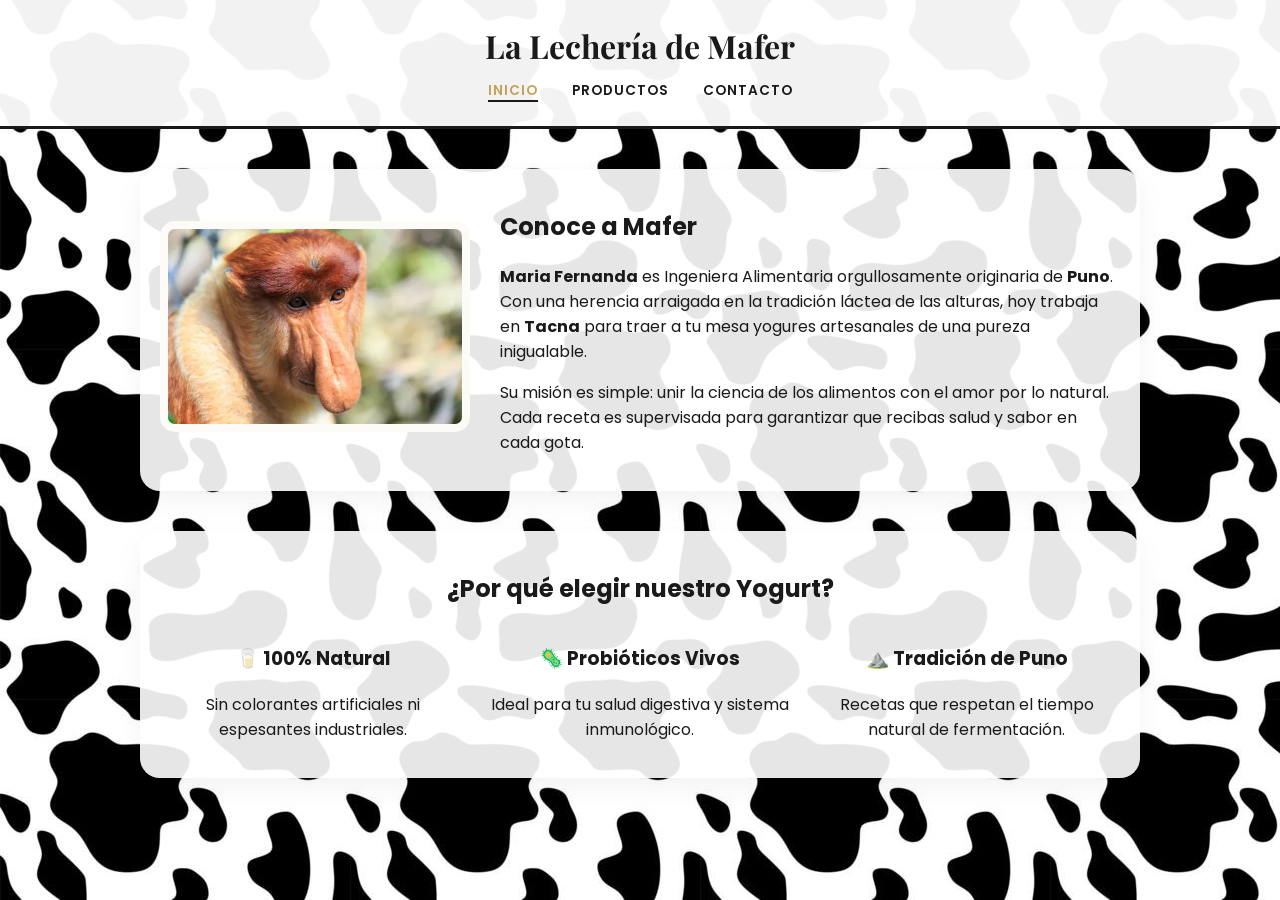
<file: index.html>
<!DOCTYPE html>
<html lang="es">
<head>
    <meta charset="UTF-8">
    <meta name="viewport" content="width=device-width, initial-scale=1.0">
    <title>Inicio | La Lechería de Mafer</title>
    <link href="https://fonts.googleapis.com/css2?family=Playfair+Display:wght@700&family=Poppins:wght@300;400;600&display=swap" rel="stylesheet">
    <link rel="stylesheet" href="css/style.css">
</head>
<body>

    <header>
        <div class="logo-text">La Lechería de Mafer</div>
        <nav>
            <a href="index.html">Inicio</a>
            <a href="productos.html">Productos</a>
            <a href="contacto.html">Contacto</a>
        </nav>
    </header>

    <section id="mafer-intro">
        <div style="display: flex; flex-wrap: wrap; align-items: center; gap: 30px;">
            <div style="flex: 1; min-width: 300px;">
                <img src="images/mafer-profile.webp" alt="Maria Fernanda" style="width: 100%; border-radius: 15px; border: 8px solid var(--cream);">
            </div>
            <div style="flex: 2; min-width: 300px;">
                <h2>Conoce a Mafer</h2>
                <p><strong>Maria Fernanda</strong> es Ingeniera Alimentaria orgullosamente originaria de <strong>Puno</strong>. Con una herencia arraigada en la tradición láctea de las alturas, hoy trabaja en <strong>Tacna</strong> para traer a tu mesa yogures artesanales de una pureza inigualable.</p>
                <p>Su misión es simple: unir la ciencia de los alimentos con el amor por lo natural. Cada receta es supervisada para garantizar que recibas salud y sabor en cada gota.</p>
            </div>
        </div>
    </section>

    <section>
        <h2 style="text-align: center;">¿Por qué elegir nuestro Yogurt?</h2>
        <div style="display: grid; grid-template-columns: repeat(auto-fit, minmax(200px, 1fr)); gap: 20px; text-align: center;">
            <div>
                <h3>🥛 100% Natural</h3>
                <p>Sin colorantes artificiales ni espesantes industriales.</p>
            </div>
            <div>
                <h3>🦠 Probióticos Vivos</h3>
                <p>Ideal para tu salud digestiva y sistema inmunológico.</p>
            </div>
            <div>
                <h3>⛰️ Tradición de Puno</h3>
                <p>Recetas que respetan el tiempo natural de fermentación.</p>
            </div>
        </div>
    </section>

    <script src="js/app.js"></script>
</body>
</html>
</file>
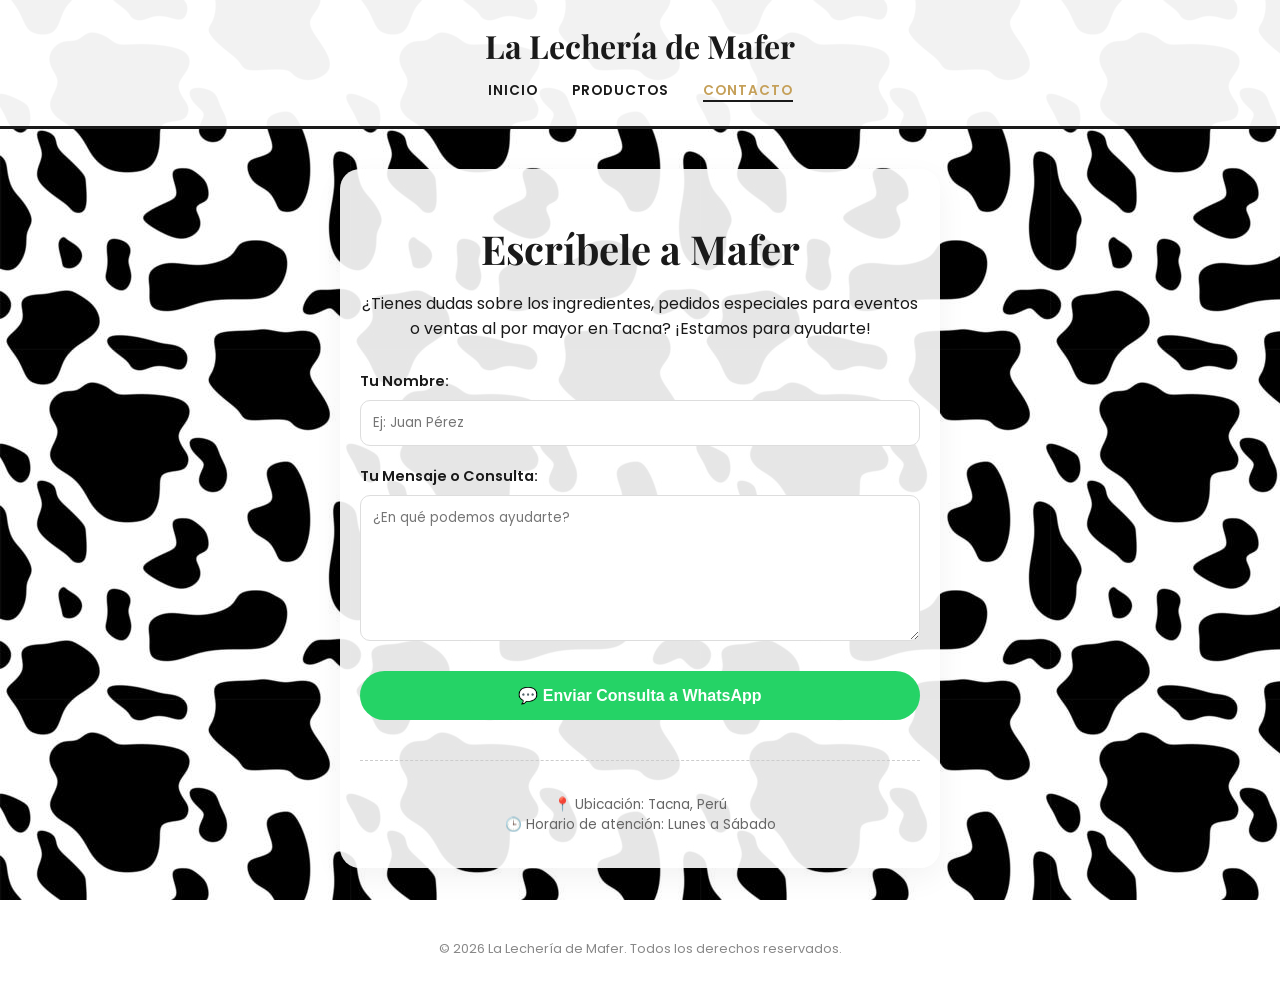
<file: contacto.html>
<!DOCTYPE html>
<html lang="es">
<head>
    <meta charset="UTF-8">
    <meta name="viewport" content="width=device-width, initial-scale=1.0">
    <title>Contacto | La Lechería de Mafer</title>
    <link href="https://fonts.googleapis.com/css2?family=Playfair+Display:wght@700&family=Poppins:wght@300;400;600&display=swap" rel="stylesheet">
    <link rel="stylesheet" href="css/style.css">
</head>
<body class="cow-bg">

    <header>
        <div class="logo-text">La Lechería de Mafer</div>
        <nav>
            <a href="index.html">Inicio</a>
            <a href="productos.html">Productos</a>
            <a href="contacto.html">Contacto</a>
        </nav>
    </header>

    <main>
        <section style="max-width: 600px; margin: 40px auto;">
            <div style="text-align: center; margin-bottom: 30px;">
                <h2 style="font-family: 'Playfair Display', serif; font-size: 2.5rem; margin-bottom: 10px;">Escríbele a Mafer</h2>
                <p>¿Tienes dudas sobre los ingredientes, pedidos especiales para eventos o ventas al por mayor en Tacna? ¡Estamos para ayudarte!</p>
            </div>
            
            <div style="display: flex; flex-direction: column; gap: 20px;">
                <div style="display: flex; flex-direction: column; gap: 8px;">
                    <label for="nombre-contacto" style="font-weight: 600; font-size: 0.9rem;">Tu Nombre:</label>
                    <input type="text" id="nombre-contacto" placeholder="Ej: Juan Pérez" 
                           style="padding: 12px; border-radius: 10px; border: 1px solid #ddd; font-family: inherit;">
                </div>

                <div style="display: flex; flex-direction: column; gap: 8px;">
                    <label for="msg-contacto" style="font-weight: 600; font-size: 0.9rem;">Tu Mensaje o Consulta:</label>
                    <textarea id="msg-contacto" rows="6" placeholder="¿En qué podemos ayudarte?" 
                              style="padding: 12px; border-radius: 10px; border: 1px solid #ddd; font-family: inherit; resize: vertical;"></textarea>
                </div>

                <button id="btn-enviar-duda" class="btn-whatsapp" style="margin-top: 10px;">
                    💬 Enviar Consulta a WhatsApp
                </button>
            </div>

            <div style="margin-top: 40px; text-align: center; border-top: 1px dashed #ccc; padding-top: 20px;">
                <p style="font-size: 0.85rem; color: #666;">
                    📍 Ubicación: Tacna, Perú<br>
                    🕒 Horario de atención: Lunes a Sábado
                </p>
            </div>
        </section>
    </main>

    <footer style="text-align: center; padding: 2rem; color: #888; font-size: 0.8rem;">
        &copy; 2026 La Lechería de Mafer. Todos los derechos reservados.
    </footer>

    <script src="js/app.js"></script>
    <script src="js/contacto.js"></script>
</body>
</html>
</file>
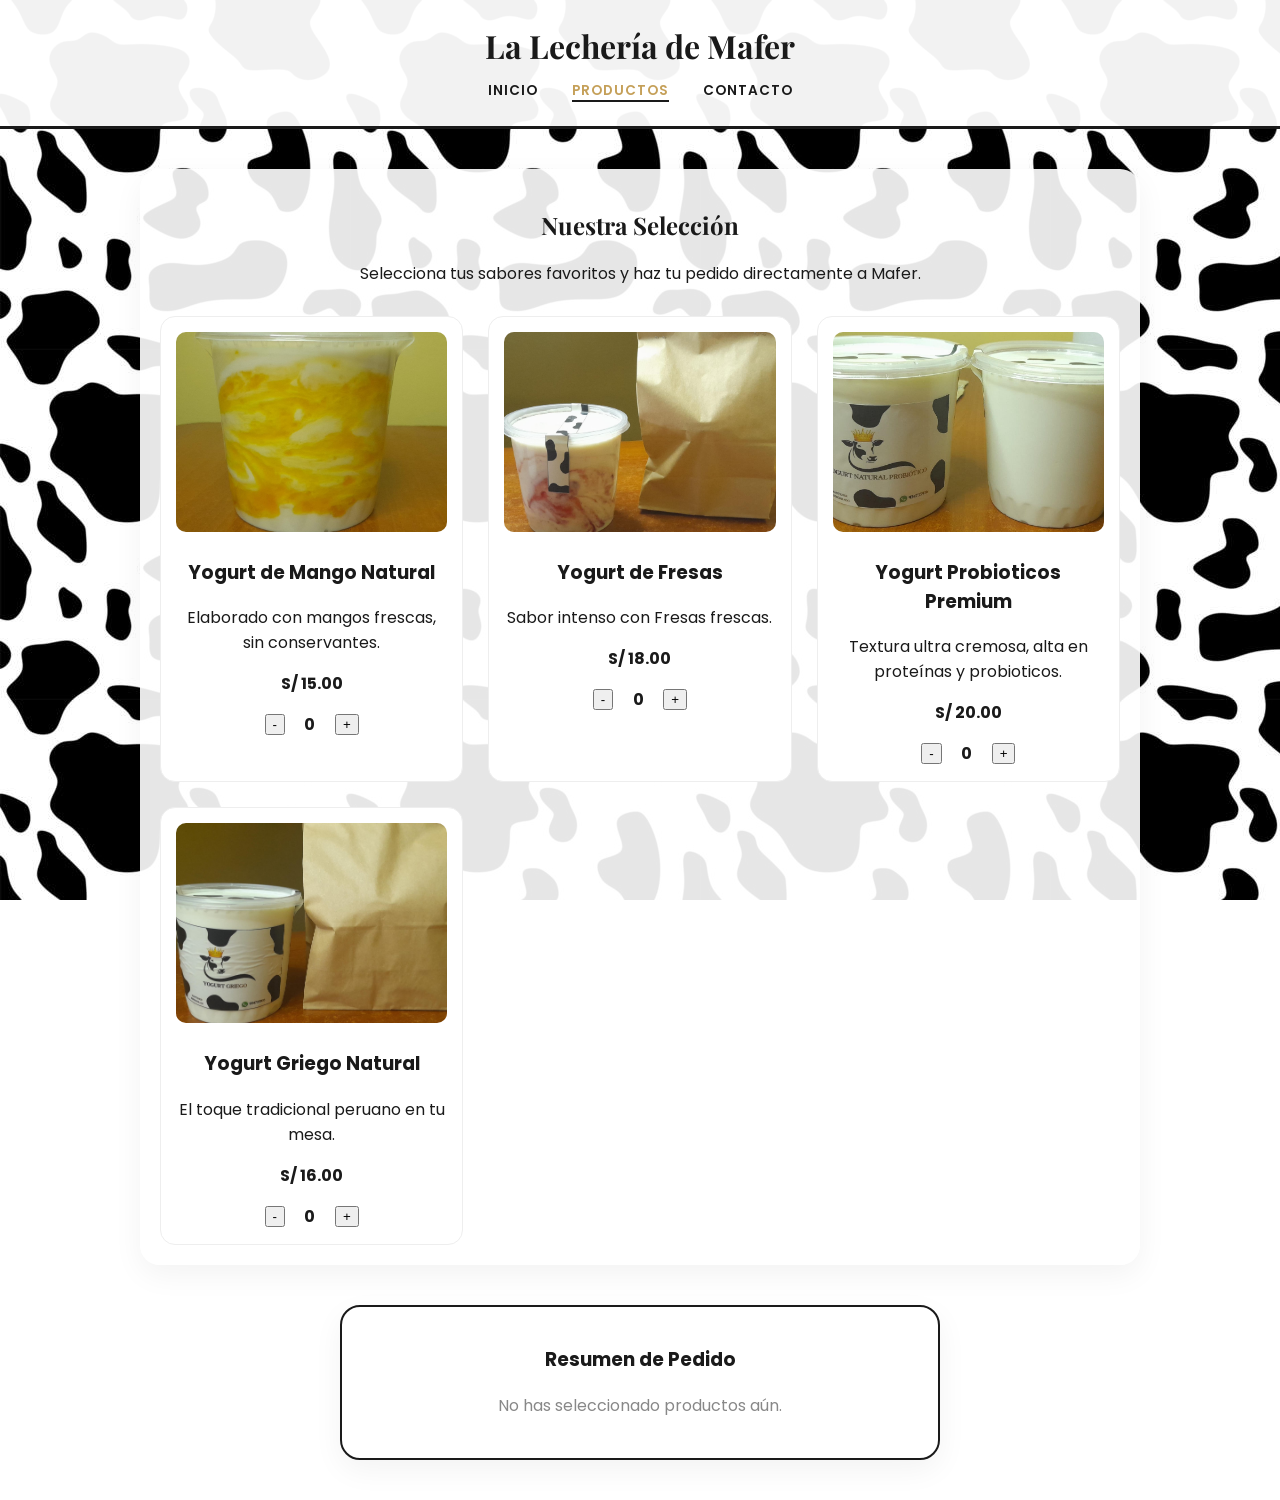
<file: productos.html>
<!DOCTYPE html>
<html lang="es">
<head>
    <meta charset="UTF-8">
    <meta name="viewport" content="width=device-width, initial-scale=1.0">
    <title>Productos | La Lechería de Mafer</title>
    <link href="https://fonts.googleapis.com/css2?family=Playfair+Display:wght@700&family=Poppins:wght@300;400;600&display=swap" rel="stylesheet">
    <link rel="stylesheet" href="css/style.css">
</head>
<body>

    <header>
        <div class="logo-text">La Lechería de Mafer</div>
        <nav>
            <a href="index.html">Inicio</a>
            <a href="productos.html">Productos</a>
            <a href="contacto.html">Contacto</a>
        </nav>
    </header>

    <section>
        <h2 style="text-align: center; font-family: 'Playfair Display', serif;">Nuestra Selección</h2>
        <p style="text-align: center; margin-bottom: 30px;">Selecciona tus sabores favoritos y haz tu pedido directamente a Mafer.</p>
        
        <div id="product-list" class="grid-productos">
            </div>
    </section>

    <section id="pedido-section" style="max-width: 600px; border: 2px solid var(--cow-black);">
        <h3 style="text-align: center;">Resumen de Pedido</h3>
        <div id="carrito-detalle" style="margin-bottom: 20px;">
            <p style="text-align: center; color: #888;">No has seleccionado productos aún.</p>
        </div>
        
        <div id="form-pedido" style="display: none;">
            <input type="text" id="nombre-cliente" placeholder="Tu nombre completo" style="width: 100%; padding: 10px; margin-bottom: 10px;">
            <input type="text" id="direccion-cliente" placeholder="Dirección en Tacna (ej: Av. Bolognesi 123)" style="width: 100%; padding: 10px; margin-bottom: 20px;">
            <button class="btn-whatsapp" onclick="enviarPedido()">🛒 Enviar Pedido por WhatsApp</button>
        </div>
    </section>
    <script src="js/app.js"></script>
    <script src="js/productos.js"></script>
</body>
</html>
</file>
<file: css/style.css>
/* Variables de design */
:root {
    --milk: #FFFFFF;
    --cream: #FDFBF7;
    --cow-black: #1A1A1A;
    --accent-blue: #89CFF0;
    --gold: #C5A059;
}

* { box-sizing: border-box; }

body {
    margin: 0;
    font-family: 'Poppins', sans-serif;
    background-color: var(--milk);
    color: var(--cow-black);
    /* Image de fond : remplace par images/bg-pattern.png plus tard */
    background-image: url('../images/cow-pattern.png'); 
    background-attachment: fixed;
}

/* Header & Nav */
header {
    background: rgba(255, 255, 255, 0.95);
    padding: 1.5rem 5%;
    text-align: center;
    border-bottom: 3px solid var(--cow-black);
    position: sticky;
    top: 0;
    z-index: 1000;
}

.logo-text {
    font-family: 'Playfair Display', serif;
    font-size: 2rem;
    font-weight: 700;
    margin-bottom: 10px;
}

nav a {
    text-decoration: none;
    color: var(--cow-black);
    font-weight: 600;
    margin: 0 15px;
    text-transform: uppercase;
    font-size: 0.85rem;
    letter-spacing: 1px;
}

/* Sections */
section {
    max-width: 1000px;
    margin: 40px auto;
    padding: 20px;
    background: rgba(255, 255, 255, 0.9);
    border-radius: 20px;
    box-shadow: 0 10px 30px rgba(0,0,0,0.05);
}

/* Mobile Responsiv */
@media (max-width: 768px) {
    .logo-text { font-size: 1.5rem; }
    nav a { margin: 0 5px; font-size: 0.75rem; }
    section { margin: 20px; padding: 15px; }
}

/* Cards Produits */
.grid-productos {
    display: grid;
    grid-template-columns: repeat(auto-fit, minmax(280px, 1fr));
    gap: 25px;
}

.card {
    border: 1px solid #eee;
    padding: 15px;
    border-radius: 15px;
    text-align: center;
    background: var(--milk);
}

.card img {
    width: 100%;
    height: 200px;
    object-fit: cover;
    border-radius: 10px;
}

/* Boutons & Inputs */
.btn-whatsapp {
    background-color: #25D366;
    color: white;
    border: none;
    padding: 15px 25px;
    border-radius: 50px;
    font-weight: bold;
    cursor: pointer;
    width: 100%;
    font-size: 1rem;
    transition: 0.3s;
}

.btn-whatsapp:hover { background-color: #128C7E; }

.qty-input {
    width: 60px;
    padding: 5px;
    border-radius: 5px;
    border: 1px solid #ddd;
    text-align: center;
}
</file>
